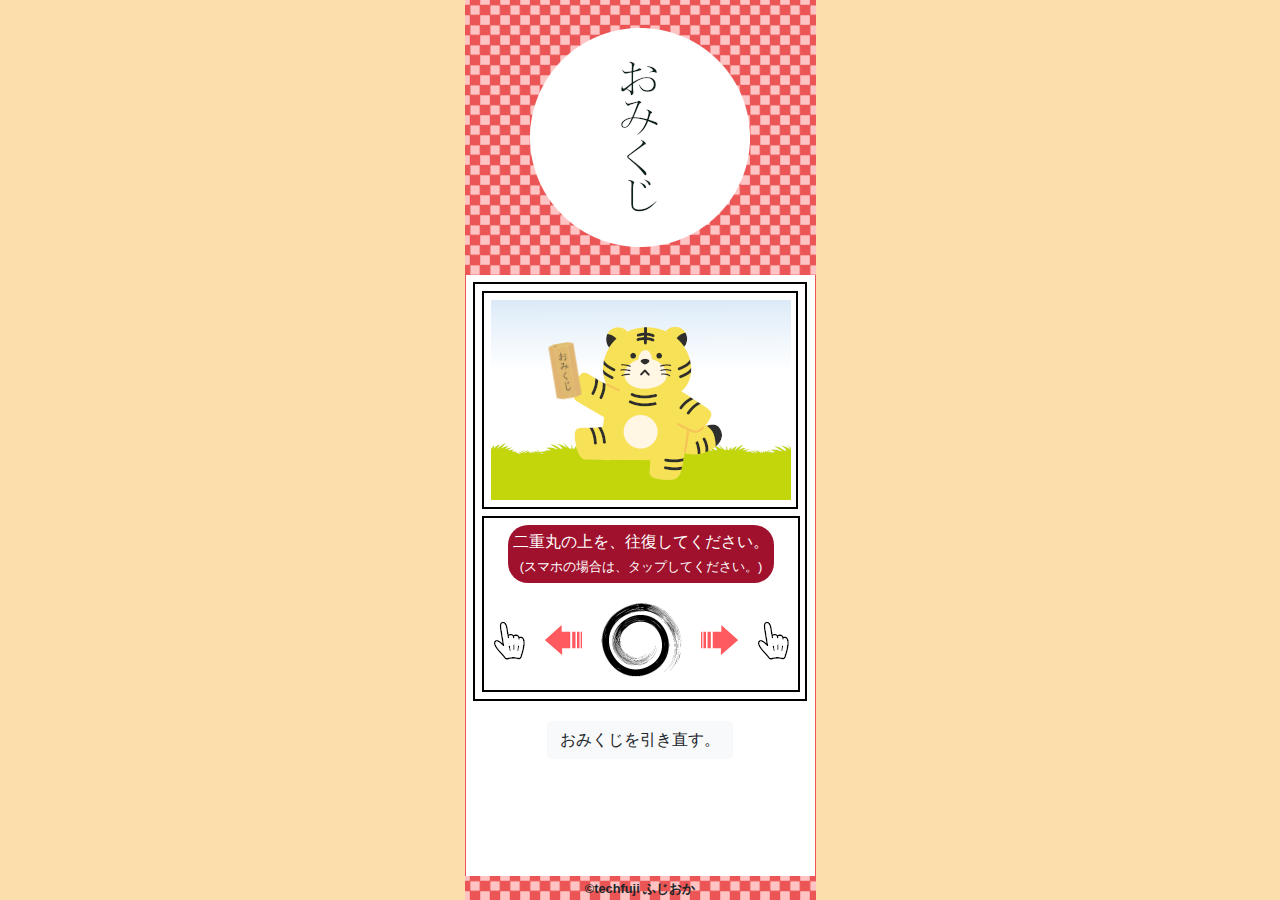
<file: index.html>
<!DOCTYPE html>
<html lang="ja">

<head>
    <meta charset="UTF-8">
    <meta http-equiv="X-UA-Compatible" content="IE=edge">
    <meta name="viewport" content="width=device-width, initial-scale=1.0">
    <meta name="description" content="おみくじアプリです。二重丸の上を、ポインタでなぞるか、タップしてください。占い結果が出ます。おみくじは何度でも引けます。" />
    <title>おみくじ</title>
    <link rel="stylesheet" href="https://stackpath.bootstrapcdn.com/bootstrap/4.3.1/css/bootstrap.min.css" />
    <link rel="stylesheet" href="https://cdnjs.cloudflare.com/ajax/libs/animate.css/4.1.1/animate.min.css" />
    <link rel="stylesheet" href="./css/style.css">
</head>

<body>
    <div class="container">
        <div id="top-wrap" class="mx-auto">
            <img src="image/top-back.png" alt="">
            <h1></h1>
        </div>
    </div>
    <div class="main">
        <div class="container d-flex justify-content-center">
            <div id="main_content">
                <div id="tiger-handfield_wrap">
                    <div class="result-wrap">
                        <div id="result"></div>
                    </div>
                    <div id="tiger">
                        <div class="blockDown">
                            <img src="image/back_tiger.png" alt="">
                        </div>
                        <div id="anime" class="animate__animated animate__fast">
                            <div class="blockUp">
                                <img src="image/fortune_tiger.png" alt="">
                            </div>
                        </div>
                    </div>
                    <div id="hand-field_wrap">
                        <p>
                            二重丸の上を、往復してください。<br>
                            <span class="sp"> (スマホの場合は、タップしてください。)</span>
                        </p>
                        <div id="hand-field" class="d-flex justify-content-around align-items-center">
                            <div class="hand_image"><img src="image/hand.png" alt=""></div>
                            <div class="arrow_img"><img src="image/arrow.png" alt=""></div>
                            <div id="sensor"><img src="image/sensor.png" alt=""></div>
                            <div class="arrow_img arrow_right"><img src="image/arrow.png" alt=""></div>
                            <div class="hand_image"><img src="image/hand.png" alt=""></div>
                        </div>
                    </div>
                </div>
                <div class="button_style">
                    <button id="reload" type="button" class="btn btn-light">おみくじを引き直す。</button>
                </div>
            </div>
        </div>
    </div>
    <div class="footer">
        <div class="copyright">
            <small>&copy;techfuji ふじおか</small>
        </div>
    </div>

    <script src="./js/app.js"></script>
</body>

</html>
</file>
<file: css/style.css>
@charset "UTF-8";
body {
  font-family: "Noto Sans JP", "游ゴシック体", YuGothic, "游ゴシック", "Yu Gothic", "メイリオ", sans-serif;
  display: flex;
  flex-direction: column;
  height: 100vh;
  background: #fcddac;
}

h1 {
  text-align: center;
  position: absolute;
  top: 20%;
  right: 35%;
  width: 220px;
  height: 220px;
  margin: 0 auto;
  writing-mode: vertical-rl;
  text-align: left;
}

#top-wrap {
  background-image: url(../image/ichimatsu_red.png);
  background-size: 100px 100px;
  width: 351px;
  padding: 28px 0;
  position: relative;
  text-align: center;
}

#main_content {
  background: #fff;
  width: 348px;
}

#anime {
  position: absolute;
  top: 50px;
  left: 65px;
}

#tiger-handfield_wrap {
  padding: 7px;
  margin: 7px;
  border: 2px solid black;
}

#tiger {
  position: relative;
  display: block;
}

.blockDown {
  padding: 7px;
  background: #fff;
  border: 2px solid black;
  margin: 0 0 7px 0;
}

.blockUp {
  width: 50px;
  height: 50px;
}

.result-wrap {
  padding: 7px;
  background: #fff;
  border: 2px solid black;
  margin: 0 0 7px 0;
  display: none;
}

.result-wrap_inner {
  border: 2px solid black;
  margin: 7px;
  padding: 7px;
}

#result {
  margin: 0 auto;
  display: none;
  width: 300px;
  height: 200px;
  writing-mode: vertical-rl;
  font-size: 2em;
  position: relative;
}

#tiger_pos {
  position: absolute;
  top: 10px;
  left: 80px;
}

#hand-field_wrap {
  width: 318px;
  border: 2px solid black;
  text-align: center;
}

#hand-field_wrap p {
  display: inline-block;
  background-color: #9f112c;
  border-radius: 20px;
  color: #fff;
  margin: 7px auto;
  padding: 5px;
}

#hand-field_wrap p .sp {
  font-size: 0.8em;
}

#hand-field {
  height: 100px;
  /* padding: 10px 0; */
}

.arrow_right {
  transform: scale(-1, 1);
}

#fortune_str {
  background-color: #fff;
  padding: 3px 0;
  border-radius: 5px;
  position: absolute;
  top: 12px;
  left: 240px;
}

.button_style {
  width: 300px;
  text-align: center;
  margin: 20px auto;
}

.main {
  flex-grow: 1;
  max-width: 800px;
  margin: 0 auto;
  background: #fff;
  width: 351px;
  border-left: 1px solid #eb5555;
  border-right: 1px solid #eb5555;
}

.footer {
  width: 351px;
  margin: 0 auto;
  background-image: url(../image/ichimatsu_red.png);
  background-size: 100px 100px;
}

.footer .copyright {
  text-align: center;
}

.footer .copyright small {
  font-weight: bold;
}
/*# sourceMappingURL=style.css.map */
</file>
